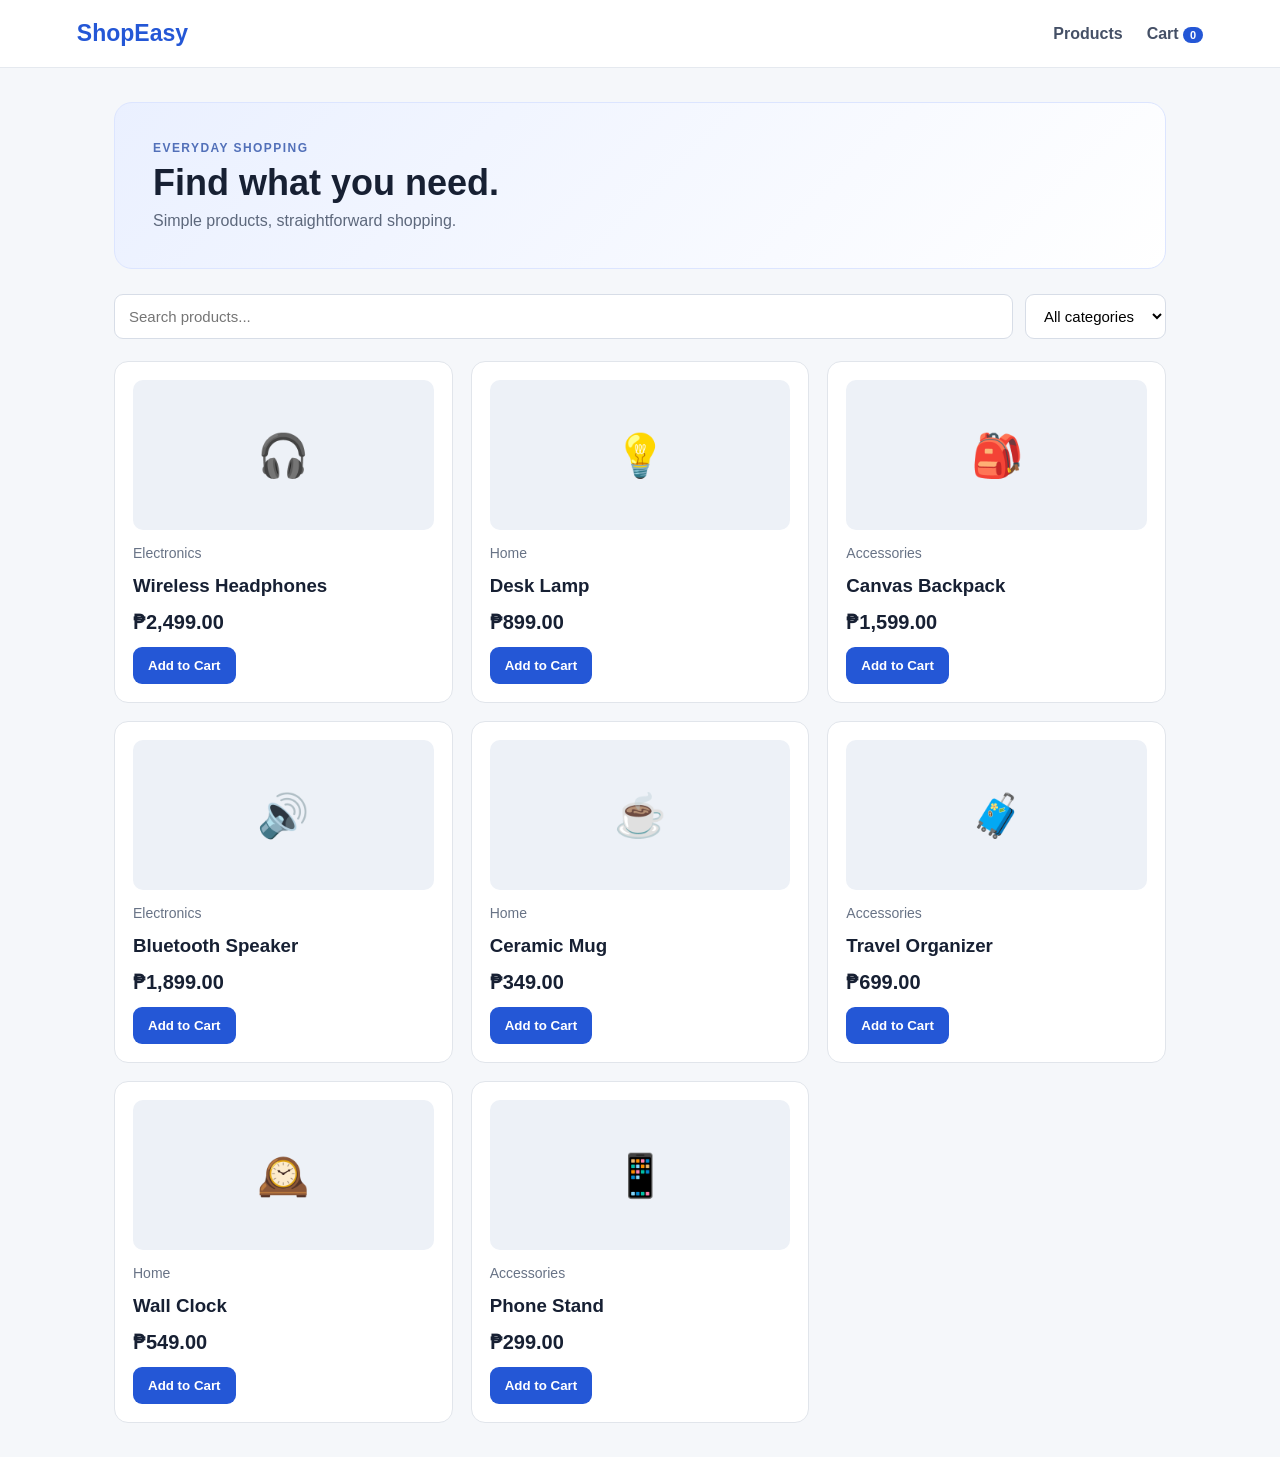
<file: index.html>
<!DOCTYPE html>
<html lang="en"><head>
<meta charset="UTF-8"><meta name="viewport" content="width=device-width,initial-scale=1.0">
<title>ShopEasy | Products</title><link rel="stylesheet" href="styles.css">
</head><body>
<header><a class="brand" href="index.html">ShopEasy</a>
<nav><a class="active" href="index.html">Products</a><a href="cart.html">Cart <span id="cartCount" class="badge">0</span></a></nav></header>
<main class="container" data-page="products">
<section class="hero"><div><p class="eyebrow">EVERYDAY SHOPPING</p><h1>Find what you need.</h1><p>Simple products, straightforward shopping.</p></div></section>
<div class="toolbar"><input id="search" type="search" placeholder="Search products..." aria-label="Search products">
<select id="category" aria-label="Category"><option value="all">All categories</option><option>Electronics</option><option>Home</option><option>Accessories</option></select></div>
<section id="products" class="grid" aria-live="polite"></section>
</main>
<div id="toast" class="toast" role="status" aria-live="polite"></div>
<script src="app.js"></script></body></html>
</file>
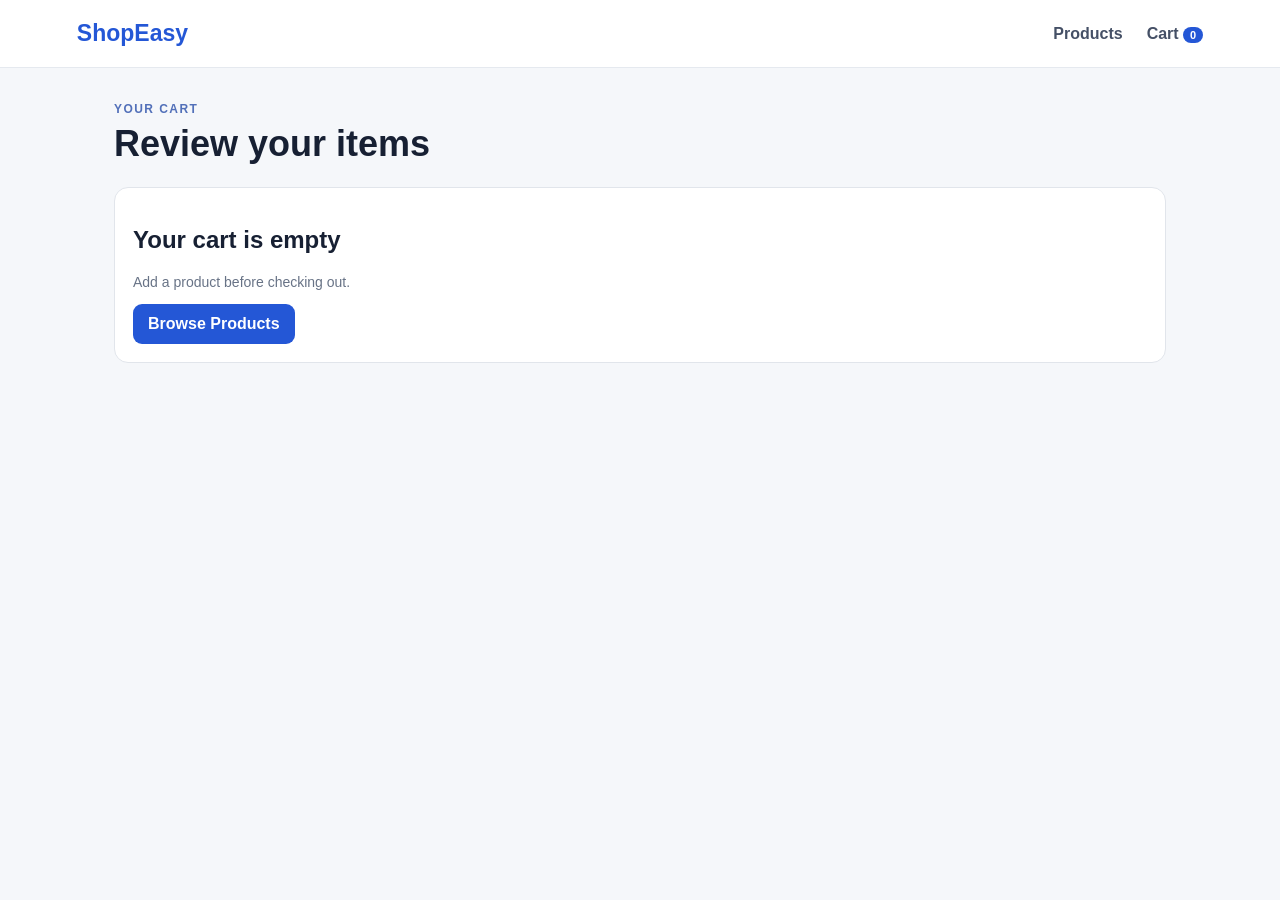
<file: cart.html>
<!DOCTYPE html>
<html lang="en"><head>
<meta charset="UTF-8"><meta name="viewport" content="width=device-width,initial-scale=1.0">
<title>ShopEasy | Cart</title><link rel="stylesheet" href="styles.css">
</head><body>
<header><a class="brand" href="index.html">ShopEasy</a>
<nav><a href="index.html">Products</a><a class="active" href="cart.html">Cart <span id="cartCount" class="badge">0</span></a></nav></header>
<main class="container" data-page="cart">
<div class="page-title"><p class="eyebrow">YOUR CART</p><h1>Review your items</h1></div>
<div id="cartArea"></div></main>
<div id="toast" class="toast" role="status" aria-live="polite"></div>
<script src="app.js"></script></body></html>
</file>
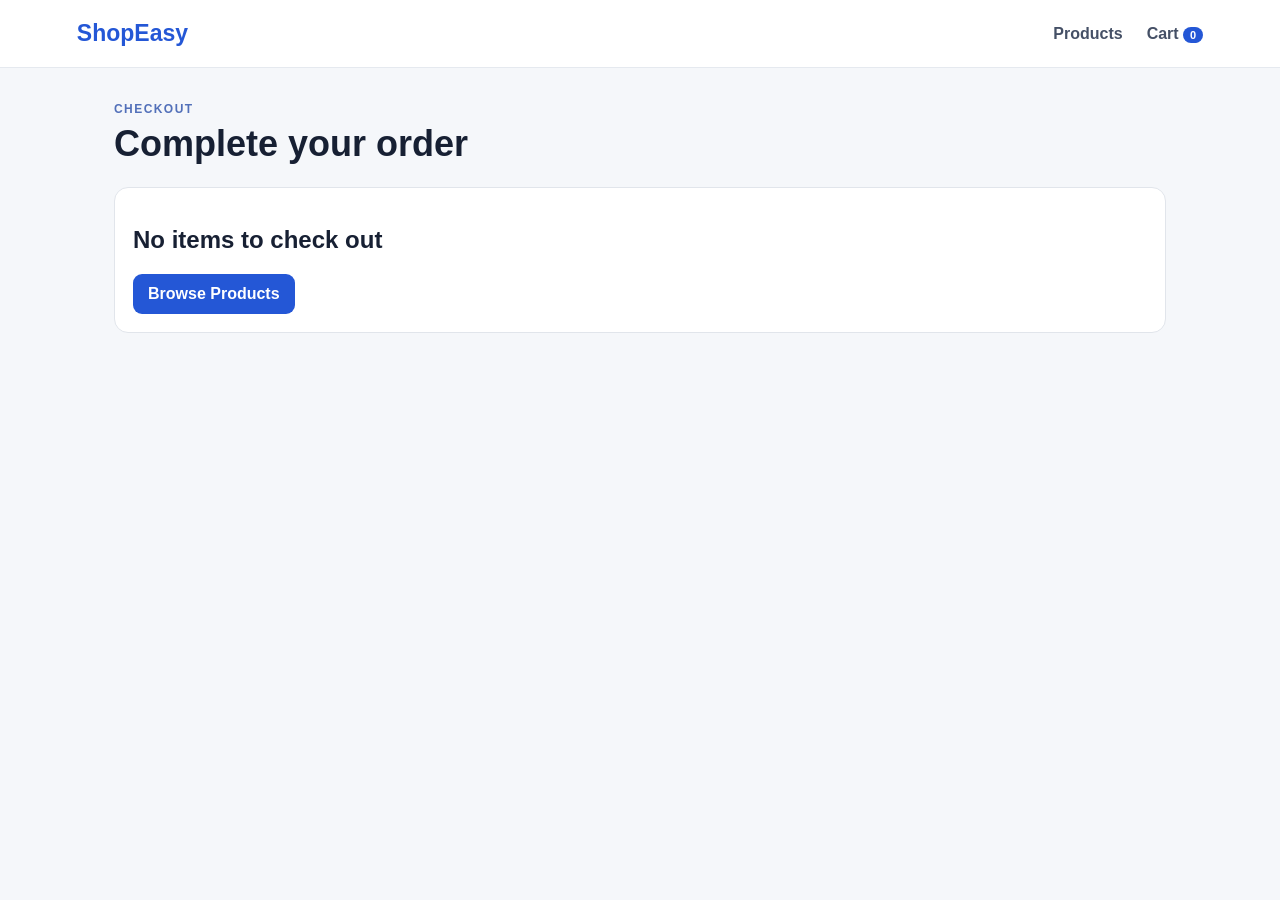
<file: checkout.html>
<!DOCTYPE html>
<html lang="en"><head>
<meta charset="UTF-8"><meta name="viewport" content="width=device-width,initial-scale=1.0">
<title>ShopEasy | Checkout</title><link rel="stylesheet" href="styles.css">
</head><body>
<header><a class="brand" href="index.html">ShopEasy</a>
<nav><a href="index.html">Products</a><a href="cart.html">Cart <span id="cartCount" class="badge">0</span></a></nav></header>
<main class="container" data-page="checkout">
<div class="page-title" id="checkoutTitle"><p class="eyebrow">CHECKOUT</p><h1>Complete your order</h1></div>
<div id="checkoutArea"></div></main>
<div id="toast" class="toast" role="status" aria-live="polite"></div>
<script src="app.js"></script></body></html>
</file>
<file: styles.css>
*{box-sizing:border-box}body{margin:0;font-family:Inter,Arial,sans-serif;background:#f5f7fa;color:#172033}
header{height:68px;background:#fff;border-bottom:1px solid #e5e9ef;display:flex;align-items:center;justify-content:space-between;padding:0 6%;position:sticky;top:0;z-index:5}
.brand{font-size:23px;font-weight:800;color:#2457d6;text-decoration:none}nav{display:flex;gap:24px}nav a{color:#455066;text-decoration:none;font-weight:600}
.container{max-width:1100px;margin:0 auto;padding:34px 24px}.hero{background:linear-gradient(135deg,#eaf0ff,#fff);border:1px solid #dce5ff;border-radius:18px;padding:38px;margin-bottom:25px}
.eyebrow{font-size:12px;font-weight:800;letter-spacing:.12em;color:#5270b9;margin:0 0 7px}.hero h1,.page-title h1{margin:0 0 8px;font-size:36px}.hero p:not(.eyebrow){margin:0;color:#5d687c}
.toolbar{display:flex;gap:12px;margin-bottom:22px}.toolbar input,.toolbar select,input{border:1px solid #d7dde7;border-radius:9px;padding:12px 14px;background:white;font-size:15px}.toolbar input{flex:1}
.grid{display:grid;grid-template-columns:repeat(3,1fr);gap:18px}.card,.panel{background:#fff;border:1px solid #e1e5eb;border-radius:14px;padding:18px}
.product-image{height:150px;border-radius:10px;background:#edf1f7;display:flex;align-items:center;justify-content:center;font-size:42px;margin-bottom:15px}
.card h3{margin:0 0 5px}.muted{color:#687386;font-size:14px}.price{font-weight:800;font-size:20px;margin:13px 0}
.btn{border:0;border-radius:9px;padding:11px 15px;background:#2457d6;color:white;font-weight:700;cursor:pointer}.btn.secondary{background:#eef2f7;color:#31405a}.btn.danger{background:#fff0f0;color:#b3261e}
.badge{background:#2457d6;color:#fff;border-radius:99px;padding:2px 7px;font-size:11px}.page-title{margin-bottom:22px}
.cart-row{display:grid;grid-template-columns:1fr auto auto auto;gap:18px;align-items:center;border-bottom:1px solid #e8ebef;padding:18px 0}
.qty{display:flex;align-items:center;gap:9px}.qty button{width:32px;height:32px;border:1px solid #d5dae2;background:white;border-radius:7px;cursor:pointer}
.summary{margin-top:22px;display:flex;justify-content:flex-end}.summary-box{width:330px}.summary-line{display:flex;justify-content:space-between;padding:7px 0}
.total{font-size:20px;font-weight:800;border-top:1px solid #e1e5eb;margin-top:8px;padding-top:13px}.actions{display:flex;gap:10px;margin-top:18px}
.form-grid{display:grid;grid-template-columns:1fr 1fr;gap:16px}.field{display:flex;flex-direction:column;gap:6px}.field.full{grid-column:1/-1}.field label{font-weight:700;font-size:14px}
.notice{padding:13px;border-radius:9px;background:#fff7df;color:#6b5310;margin-bottom:15px}.success{padding:24px;border-radius:12px;background:#edf9f0;border:1px solid #b9e2c2}
@media(max-width:750px){.grid{grid-template-columns:1fr 1fr}.cart-row{grid-template-columns:1fr}.form-grid{grid-template-columns:1fr}.field.full{grid-column:auto}}
@media(max-width:500px){.grid{grid-template-columns:1fr}.hero h1,.page-title h1{font-size:29px}}a:focus-visible,button:focus-visible,input:focus-visible,select:focus-visible{outline:3px solid #9db6f5;outline-offset:2px}
.btn{text-decoration:none;display:inline-block}.btn:disabled,.qty button:disabled{opacity:.45;cursor:not-allowed}
.field .err{color:#b3261e;font-size:13px;min-height:16px}.field input[aria-invalid=true]{border-color:#b3261e}
.promo{display:flex;gap:8px;margin-top:14px}.promo input{flex:1;min-width:0}.promo-msg{font-size:13px;margin-top:6px;color:#687386}
.cart-item{display:flex;gap:14px;align-items:center}.cart-icon{font-size:28px;width:52px;height:52px;border-radius:10px;background:#edf1f7;display:flex;align-items:center;justify-content:center}
.max-note{font-size:12px;color:#687386;margin-top:4px}
.toast{position:fixed;left:50%;bottom:24px;transform:translateX(-50%);background:#172033;color:#fff;padding:12px 18px;border-radius:10px;font-weight:600;opacity:0;transition:opacity .2s;pointer-events:none}
.toast.show{opacity:1}
.loading{color:#687386;padding:24px 0}
@media(prefers-reduced-motion:reduce){.toast{transition:none}}
</file>
